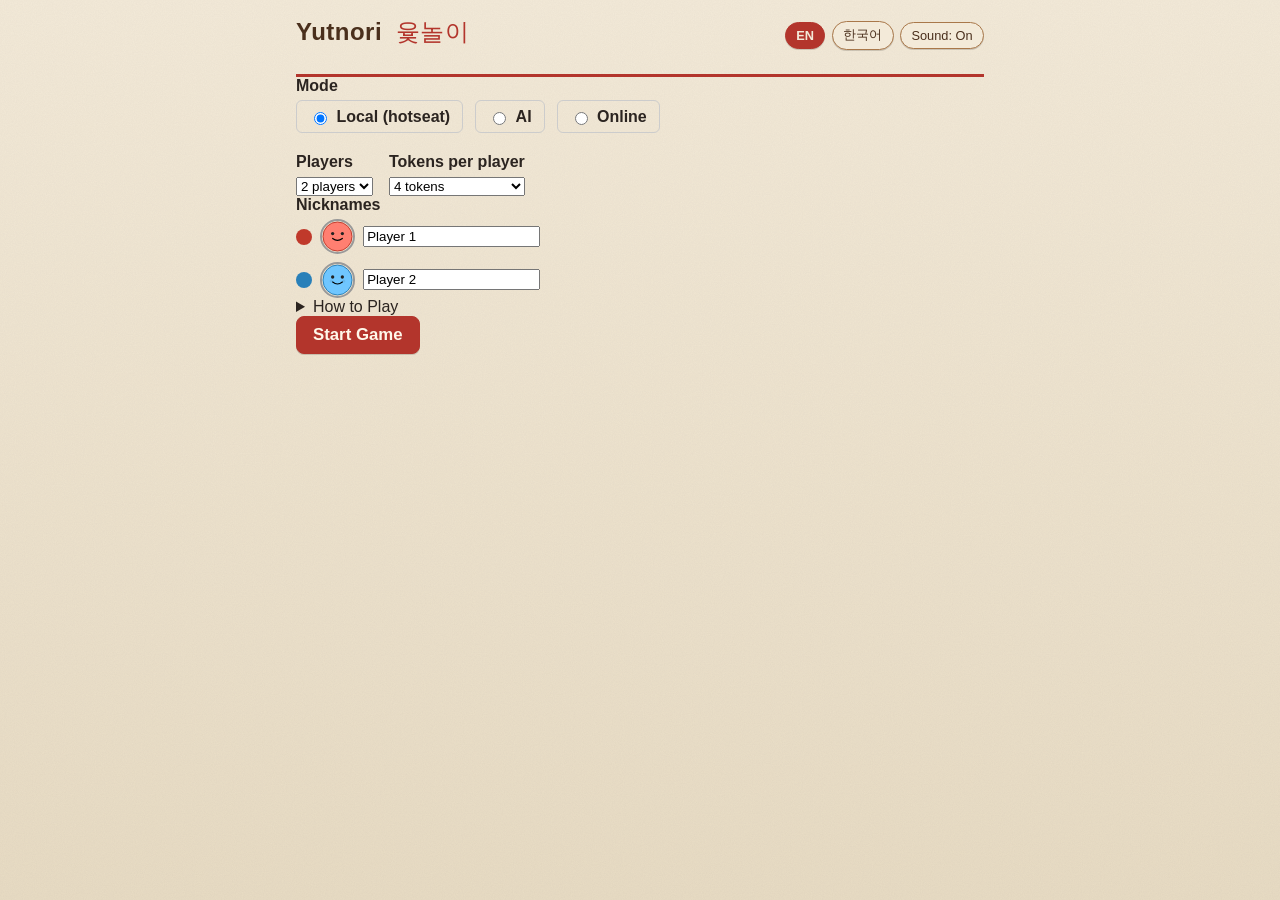
<file: Yutnori/Main Game function code/index.html>
<!DOCTYPE html>
<html lang="en">
<head>
  <meta charset="UTF-8" />
  <meta name="viewport" content="width=device-width, initial-scale=1.0" />
  <title>Yutnori (윷놀이)</title>
  <link rel="stylesheet" href="css/main.css" />
  <link rel="stylesheet" href="css/theme.css" />
  <link rel="stylesheet" href="css/board.css" />
</head>
<body>
  <div id="app">
    <header id="app-header">
      <h1>Yutnori <span class="hangul">윷놀이</span></h1>
      <div id="header-toggles">
        <button id="lang-en-btn" type="button">EN</button>
        <button id="lang-ko-btn" type="button">한국어</button>
        <button id="mute-btn" type="button">Sound: On</button>
      </div>
    </header>

    <section id="setup-screen"></section>

    <section id="game-screen" hidden>
      <div id="turn-banner"></div>

      <div id="board-wrap">
        <svg id="board-svg" viewBox="0 0 100 100" preserveAspectRatio="xMidYMid meet"></svg>
      </div>

      <div id="controls-panel">
        <div id="yut-sticks">
          <div class="yut-stick marked"><div class="face round"></div><div class="face flat"></div></div>
          <div class="yut-stick"><div class="face round"></div><div class="face flat"></div></div>
          <div class="yut-stick"><div class="face round"></div><div class="face flat"></div></div>
          <div class="yut-stick"><div class="face round"></div><div class="face flat"></div></div>
        </div>
        <button id="throw-btn" type="button">Throw Sticks</button>
        <div id="throw-result-announce" aria-live="polite"></div>
        <div id="pending-throws"></div>
        <div id="assign-panel" hidden></div>
        <div id="scoreboard"></div>
      </div>

      <div id="victory-banner" hidden></div>

      <button id="rules-btn" type="button">How to Play</button>
      <div id="rules-panel" hidden></div>
      <button id="new-game-btn" type="button">New Game</button>
    </section>
  </div>

  <script type="module" src="js/main.js"></script>
</body>
</html>
</file>
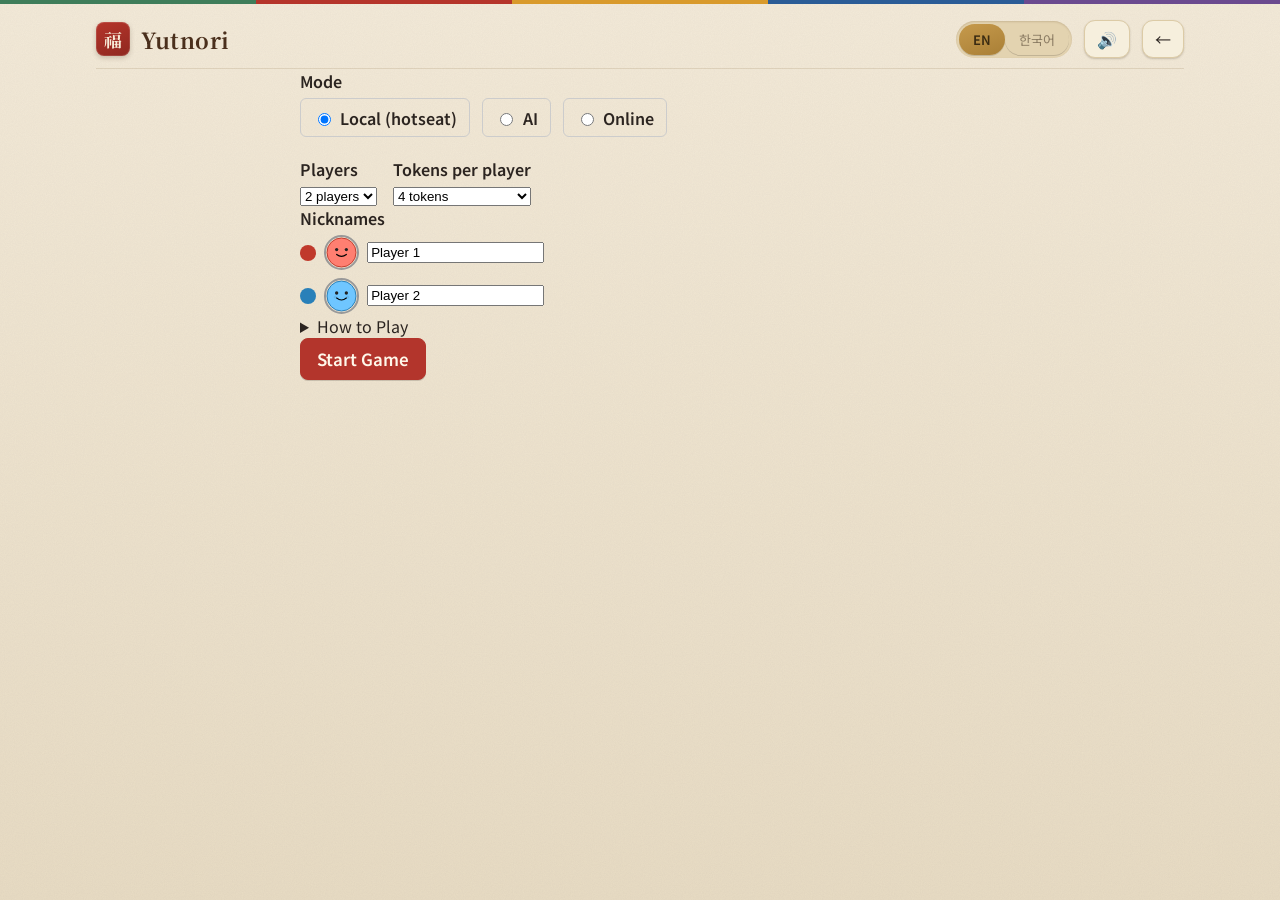
<file: Yutnori/Full Game/game.html>
<!DOCTYPE html>
<html lang="en">
<head>
  <meta charset="UTF-8" />
  <meta name="viewport" content="width=device-width, initial-scale=1.0" />
  <title>Yutnori (윷놀이)</title>
  <link rel="preconnect" href="https://fonts.googleapis.com" />
  <link rel="preconnect" href="https://fonts.gstatic.com" crossorigin />
  <link href="https://fonts.googleapis.com/css2?family=Noto+Serif+KR:wght@400;500;600;700&family=Noto+Sans+KR:wght@300;400;500;700&display=swap" rel="stylesheet" />
  <link rel="stylesheet" href="css/main.css" />
  <link rel="stylesheet" href="css/theme.css" />
  <link rel="stylesheet" href="css/board.css" />
  <!-- New board/appearance theme layer — visual only, loaded last so it wins. -->
  <link rel="stylesheet" href="css/board-theme.css" />
</head>
<body>
  <div class="saekdong-stripe" aria-hidden="true"></div>
  <div id="app">
    <header id="app-header">
      <div class="brand">
        <span class="fu" aria-hidden="true">福</span>
        <h1>Yutnori</h1>
      </div>
      <div id="header-toggles">
        <div class="lang-seg">
          <button id="lang-en-btn" type="button">EN</button>
          <button id="lang-ko-btn" type="button">한국어</button>
        </div>
        <button id="mute-btn" class="iconbtn" type="button" title="Sound">🔊</button>
        <button id="home-btn" class="iconbtn" type="button" title="Back to home">←</button>
      </div>
    </header>

    <section id="setup-screen"></section>

    <section id="game-screen" hidden>
      <div id="game-layout">
        <div class="board-col">
          <div class="board-eyebrow">말판 · The Board</div>
          <div id="board-wrap">
            <span class="frame-corner tl" aria-hidden="true"></span>
            <span class="frame-corner tr" aria-hidden="true"></span>
            <span class="frame-corner bl" aria-hidden="true"></span>
            <span class="frame-corner br" aria-hidden="true"></span>
            <svg id="board-svg" viewBox="0 0 100 100" preserveAspectRatio="xMidYMid meet"></svg>
          </div>
        </div>

        <div class="panel-col">
          <div id="turn-banner"></div>

          <!-- Home / finished counts, moved up for visibility (README §6). -->
          <div id="scoreboard"></div>

          <div id="controls-panel">
            <div id="yut-sticks">
              <div class="yut-stick marked"><div class="face round"></div><div class="face flat"><span class="xmark bd">✕</span></div></div>
              <div class="yut-stick"><div class="face round"></div><div class="face flat"><span class="xmark">✕</span><span class="xmark">✕</span><span class="xmark">✕</span><span class="xmark">✕</span></div></div>
              <div class="yut-stick"><div class="face round"></div><div class="face flat"><span class="xmark">✕</span><span class="xmark">✕</span><span class="xmark">✕</span><span class="xmark">✕</span></div></div>
              <div class="yut-stick"><div class="face round"></div><div class="face flat"><span class="xmark">✕</span><span class="xmark">✕</span><span class="xmark">✕</span><span class="xmark">✕</span></div></div>
            </div>
            <div id="throw-result-announce" aria-live="polite"></div>
            <button id="throw-btn" type="button">Throw Sticks</button>
            <div id="pending-throws"></div>
            <div id="assign-panel" hidden></div>
          </div>

          <div class="panel-actions">
            <button id="rules-btn" type="button">How to Play</button>
            <button id="new-game-btn" type="button">New Game</button>
          </div>
          <div id="rules-panel" hidden></div>
        </div>
      </div>

      <div id="victory-banner" hidden></div>
    </section>
  </div>

  <script type="module" src="js/main.js"></script>
</body>
</html>
</file>
<file: Yutnori/Main Game function code/css/main.css>
/* Base layout and setup-screen styles. Phase 1: functional, unthemed.
   Traditional Korean visual theme lands in Phase 2 (see css/theme.css). */

* {
  box-sizing: border-box;
}

html, body {
  margin: 0;
  padding: 0;
  min-height: 100%;
}

body {
  font-family: system-ui, -apple-system, "Segoe UI", sans-serif;
  background: #f2f2f0;
  color: #222;
}

#app {
  max-width: 720px;
  margin: 0 auto;
  padding: 1rem;
}

#app-header h1 {
  font-size: 1.5rem;
  margin: 0 0 1rem;
}

.hangul {
  font-weight: normal;
  opacity: 0.7;
}

button {
  font: inherit;
  cursor: pointer;
  padding: 0.5rem 1rem;
  border: 1px solid #999;
  border-radius: 6px;
  background: #fff;
}

button:disabled {
  cursor: not-allowed;
  opacity: 0.5;
}

button:hover:not(:disabled) {
  background: #eee;
}

/* ---- Setup screen ---- */

#setup-screen {
  display: flex;
  flex-direction: column;
  gap: 1.25rem;
}

#setup-screen[hidden],
#game-screen[hidden] {
  display: none;
}

.setup-field {
  display: flex;
  flex-direction: column;
  gap: 0.35rem;
}

.setup-field label {
  font-weight: 600;
}

.setup-row {
  display: flex;
  gap: 1rem;
  flex-wrap: wrap;
}

.mode-options {
  display: flex;
  gap: 0.75rem;
  flex-wrap: wrap;
}

.mode-option {
  display: flex;
  align-items: center;
  gap: 0.4rem;
  border: 1px solid #ccc;
  border-radius: 6px;
  padding: 0.4rem 0.75rem;
}

.mode-option.disabled {
  opacity: 0.5;
}

.mode-option .hint {
  font-size: 0.75rem;
  opacity: 0.7;
}

.nickname-list {
  display: flex;
  flex-direction: column;
  gap: 0.5rem;
}

.nickname-row {
  display: flex;
  align-items: center;
  gap: 0.5rem;
}

.nickname-row .swatch {
  width: 1rem;
  height: 1rem;
  border-radius: 50%;
  flex: none;
}

.avatar-upload {
  display: inline-flex;
  cursor: pointer;
  flex: none;
}

.avatar-file-input {
  position: absolute;
  width: 1px;
  height: 1px;
  opacity: 0;
  overflow: hidden;
  pointer-events: none;
}

.avatar-preview {
  width: 2.2rem;
  height: 2.2rem;
  border-radius: 50%;
  object-fit: cover;
  border: 2px solid #999;
}

.avatar-upload:hover .avatar-preview {
  border-color: #c99a2e;
}

.ai-flag-label {
  display: inline-flex;
  align-items: center;
  gap: 0.3rem;
  font-size: 0.85rem;
  white-space: nowrap;
}

/* ---- Online lobby ---- */

.online-lobby {
  display: flex;
  flex-direction: column;
  gap: 1rem;
  align-items: flex-start;
}

.room-code-display {
  font-size: 1.4rem;
  font-weight: 700;
  letter-spacing: 0.05em;
  padding: 0.5rem 1rem;
  border: 2px dashed var(--dancheong-gold, #c99a2e);
  border-radius: 8px;
}

.lobby-player-list {
  display: flex;
  flex-direction: column;
  gap: 0.4rem;
}

.lobby-player {
  display: flex;
  align-items: center;
  gap: 0.5rem;
}

.avatar-preview-sm {
  width: 1.6rem;
  height: 1.6rem;
}

#start-game-btn {
  align-self: flex-start;
  font-size: 1.05rem;
  font-weight: 600;
}

.setup-error {
  color: #b00020;
  font-size: 0.9rem;
}

/* ---- Game screen scaffolding ---- */

#game-screen {
  display: flex;
  flex-direction: column;
  gap: 1rem;
}

#turn-banner {
  font-size: 1.1rem;
  font-weight: 600;
  padding: 0.5rem 0.75rem;
  border-radius: 6px;
  background: #fff;
  border: 1px solid #ddd;
}

#controls-panel {
  display: flex;
  flex-direction: column;
  gap: 0.75rem;
}

#throw-result-announce {
  min-height: 1.5rem;
  font-size: 1.15rem;
  font-weight: 700;
}

#pending-throws {
  display: flex;
  gap: 0.5rem;
  flex-wrap: wrap;
}

.throw-chip {
  border: 1px solid #999;
  border-radius: 999px;
  padding: 0.35rem 0.9rem;
  background: #fff;
}

.throw-chip.selected {
  background: #ffe9a8;
  border-color: #c99a2e;
}

.throw-chip.backdo {
  border-style: dashed;
}

#assign-panel {
  border: 1px solid #ccc;
  border-radius: 8px;
  padding: 0.75rem;
  display: flex;
  flex-direction: column;
  gap: 0.6rem;
  background: #fafafa;
}

.assign-tokens {
  display: flex;
  gap: 0.5rem;
  flex-wrap: wrap;
}

.assign-token-btn {
  border-radius: 999px;
}

.junction-choice-row {
  display: flex;
  gap: 0.5rem;
  flex-wrap: wrap;
}

.preview-line {
  font-size: 0.95rem;
}

.confirm-row {
  display: flex;
  gap: 0.5rem;
}

#scoreboard {
  display: flex;
  gap: 1rem;
  flex-wrap: wrap;
}

.score-card {
  border: 1px solid #ddd;
  border-radius: 6px;
  padding: 0.4rem 0.7rem;
  font-size: 0.9rem;
}

.score-card.current {
  border-color: #c99a2e;
  background: #fff8e6;
}

#victory-banner {
  font-size: 1.3rem;
  font-weight: 700;
  text-align: center;
  padding: 1rem;
  border-radius: 8px;
  background: #e8f7e8;
  border: 1px solid #4caf50;
}

#rules-panel {
  border: 1px solid #ccc;
  border-radius: 8px;
  padding: 1rem;
  background: #fff;
}

#rules-panel h3 {
  margin-top: 0;
}
</file>
<file: Yutnori/Main Game function code/css/theme.css>
/* Phase 2 — traditional Korean visual theme: hanji paper texture, wood-grain
   board frame, a dancheong-inspired palette, carved-stick styling, and
   Korean typography. Everything here is generated in CSS (no image assets),
   and fonts are a system stack only — the NFR requires local/AI play to
   work fully offline, so no CDN web fonts are loaded. */

:root {
  --hanji: #f3ead9;
  --hanji-dark: #e8dcc4;
  --ink: #2b2420;
  --wood-dark: #4a2f1c;
  --wood-mid: #6b4a2b;
  --wood-light: #a9784a;
  --dancheong-red: #b3352c;
  --dancheong-blue: #22558f;
  --dancheong-gold: #d1a13a;
  --dancheong-green: #3d7a4f;
  --paper-shadow: rgba(43, 36, 32, 0.18);

  --font-kr: "Malgun Gothic", "Apple SD Gothic Neo", "Noto Sans KR", "Nanum Gothic", sans-serif;
}

/* Coded hanji (mulberry paper) texture via an inline SVG turbulence filter —
   no bitmap asset to fetch or ship. */
body {
  font-family: var(--font-kr), system-ui, -apple-system, "Segoe UI", sans-serif;
  color: var(--ink);
  background-color: var(--hanji);
  background-image:
    url("data:image/svg+xml;utf8,<svg xmlns='http://www.w3.org/2000/svg'><filter id='n'><feTurbulence type='fractalNoise' baseFrequency='0.9' numOctaves='2' stitchTiles='stitch'/><feColorMatrix type='matrix' values='0 0 0 0 0.16  0 0 0 0 0.14  0 0 0 0 0.12  0 0 0 0.05 0'/></filter><rect width='100%25' height='100%25' filter='url(%23n)'/></svg>"),
    linear-gradient(180deg, var(--hanji) 0%, var(--hanji-dark) 100%);
  background-blend-mode: multiply, normal;
  background-attachment: fixed;
}

#app-header {
  display: flex;
  align-items: baseline;
  justify-content: space-between;
  flex-wrap: wrap;
  gap: 0.5rem 1rem;
  border-bottom: 3px solid var(--dancheong-red);
  padding-bottom: 0.6rem;
}

#app-header h1 {
  font-weight: 700;
  letter-spacing: 0.02em;
  color: var(--wood-dark);
}

#app-header .hangul {
  color: var(--dancheong-red);
  opacity: 1;
  margin-left: 0.4rem;
}

#header-toggles {
  display: flex;
  align-items: center;
  gap: 0.4rem;
}

#header-toggles button {
  font-size: 0.8rem;
  padding: 0.3rem 0.65rem;
  border-radius: 999px;
  border: 1px solid var(--wood-light);
  background: var(--hanji);
  color: var(--wood-dark);
}

#header-toggles button.active {
  background: var(--dancheong-red);
  border-color: var(--dancheong-red);
  color: var(--hanji);
  font-weight: 600;
}

button {
  font-family: inherit;
  border-radius: 8px;
  border: 1px solid var(--wood-light);
  background: var(--hanji);
  color: var(--ink);
  box-shadow: 0 1px 0 var(--paper-shadow);
}

button:hover:not(:disabled) {
  background: #fffaf0;
  border-color: var(--dancheong-gold);
}

#start-game-btn,
#throw-btn {
  background: var(--dancheong-red);
  border-color: var(--dancheong-red);
  color: #fff8ea;
}

#start-game-btn:hover:not(:disabled),
#throw-btn:hover:not(:disabled) {
  background: #c33f34;
}

.throw-chip.selected {
  background: var(--dancheong-gold);
  border-color: #a9782a;
  color: var(--ink);
}

.score-card.current {
  border-color: var(--dancheong-gold);
  background: #fff6de;
}

#rules-panel,
#assign-panel {
  background: #fffaf0;
  border-color: var(--wood-light);
}

#victory-banner {
  background: linear-gradient(135deg, #fff6de, #ffe9c2);
  border: 2px solid var(--dancheong-gold);
  color: var(--wood-dark);
  position: relative;
  overflow: hidden;
}
</file>
<file: Yutnori/Main Game function code/css/board.css>
/* Board, stations, tokens, yut sticks, and their Phase 2 theming/animation. */

#board-wrap {
  width: 100%;
  max-width: 560px;
  margin: 0 auto;
  aspect-ratio: 1 / 1;
  background: var(--hanji, #e4d3ad);
  border-radius: 4px;
  border: 10px solid var(--wood-mid, #6b4a2b);
  border-image: repeating-linear-gradient(
      100deg,
      var(--wood-dark, #4a2f1c) 0px,
      var(--wood-mid, #6b4a2b) 6px,
      var(--wood-light, #a9784a) 10px,
      var(--wood-mid, #6b4a2b) 14px
    )
    10;
  box-shadow: 0 2px 10px rgba(0, 0, 0, 0.25);
}

#board-svg {
  width: 100%;
  height: 100%;
  display: block;
}

.board-line {
  stroke: var(--wood-mid, #6b4a2b);
  stroke-width: 0.6;
  fill: none;
}

.station {
  fill: #fff8ea;
  stroke: var(--wood-mid, #6b4a2b);
  stroke-width: 0.5;
}

.station.corner,
.station.center {
  fill: var(--dancheong-gold, #f3d98b);
  stroke: var(--dancheong-red, #b3352c);
  stroke-width: 0.7;
}

.station.junction-hint {
  stroke: var(--dancheong-gold, #c99a2e);
  stroke-width: 1;
}

.station-hit {
  fill: transparent;
  cursor: default;
}

.station-hit.selectable {
  cursor: pointer;
}

.preview-path {
  stroke: #d1502f;
  stroke-width: 1.2;
  stroke-dasharray: 2 1.5;
  fill: none;
}

.preview-dest {
  fill: none;
  stroke: #d1502f;
  stroke-width: 1.4;
}

.preview-dest.option-b {
  stroke: #2f6fd1;
}

.token {
  cursor: default;
}

.token.selectable {
  cursor: pointer;
}

.token-backdrop {
  opacity: 0; /* image usually covers fully; kept as a solid fallback if the image fails to load */
}

.token-ring {
  stroke-width: 0.6;
}

.token.stacked .token-ring {
  stroke-width: 1.1;
  stroke-dasharray: 1 0.6;
}

.token text {
  font-size: 3px;
  font-weight: 700;
  text-anchor: middle;
  dominant-baseline: central;
  fill: #fff;
  stroke: #000;
  stroke-width: 0.3;
  paint-order: stroke;
  pointer-events: none;
}

.token-ghost {
  stroke: #333;
  stroke-width: 0.4;
  transition: cx 0.15s linear, cy 0.15s linear;
  pointer-events: none;
}

/* ---- Yut sticks (throw animation) ---- */

#yut-sticks {
  display: flex;
  gap: 0.5rem;
  justify-content: center;
  perspective: 400px;
  min-height: 4.5rem;
}

.yut-stick {
  width: 1.1rem;
  height: 4.2rem;
  border-radius: 0.5rem;
  position: relative;
  transform-style: preserve-3d;
  transition: transform 0.5s cubic-bezier(0.4, 0.2, 0.2, 1);
}

.yut-stick .face {
  position: absolute;
  inset: 0;
  border-radius: 0.5rem;
  backface-visibility: hidden;
  background: linear-gradient(180deg, var(--wood-light, #c8996a), var(--wood-mid, #8a5f37));
  border: 1px solid var(--wood-dark, #4a2f1c);
}

.yut-stick .face.round {
  background: linear-gradient(90deg, var(--wood-dark, #4a2f1c), var(--wood-mid, #6b4a2b) 50%, var(--wood-dark, #4a2f1c));
}

.yut-stick .face.flat {
  transform: rotateY(180deg);
}

.yut-stick.marked .face.flat::after {
  content: "";
  position: absolute;
  inset: 30% 20%;
  background:
    linear-gradient(45deg, transparent 45%, var(--dancheong-red, #b3352c) 45%, var(--dancheong-red, #b3352c) 55%, transparent 55%),
    linear-gradient(-45deg, transparent 45%, var(--dancheong-red, #b3352c) 45%, var(--dancheong-red, #b3352c) 55%, transparent 55%);
}

.yut-stick.is-flat {
  transform: rotateY(180deg);
}

.yut-stick.rolling {
  animation: stick-roll 0.5s ease-in-out;
}

@keyframes stick-roll {
  0% {
    transform: rotateY(0deg) rotateX(0deg);
  }
  50% {
    transform: rotateY(360deg) rotateX(180deg);
  }
  100% {
    transform: rotateY(720deg) rotateX(360deg);
  }
}

/* ---- Victory confetti ---- */

.confetti-piece {
  position: absolute;
  top: -10%;
  width: 0.5rem;
  height: 0.9rem;
  opacity: 0.9;
  animation: confetti-fall linear forwards;
}

@keyframes confetti-fall {
  0% {
    transform: translateY(0) rotate(0deg);
    opacity: 0.95;
  }
  100% {
    transform: translateY(220px) rotate(540deg);
    opacity: 0;
  }
}
</file>
<file: Yutnori/Full Game/css/main.css>
/* Base layout and setup-screen styles. Phase 1: functional, unthemed.
   Traditional Korean visual theme lands in Phase 2 (see css/theme.css). */

* {
  box-sizing: border-box;
}

html, body {
  margin: 0;
  padding: 0;
  min-height: 100%;
}

body {
  font-family: system-ui, -apple-system, "Segoe UI", sans-serif;
  background: #f2f2f0;
  color: #222;
}

#app {
  max-width: 720px;
  margin: 0 auto;
  padding: 1rem;
}

#app-header h1 {
  font-size: 1.5rem;
  margin: 0 0 1rem;
}

.hangul {
  font-weight: normal;
  opacity: 0.7;
}

button {
  font: inherit;
  cursor: pointer;
  padding: 0.5rem 1rem;
  border: 1px solid #999;
  border-radius: 6px;
  background: #fff;
}

button:disabled {
  cursor: not-allowed;
  opacity: 0.5;
}

button:hover:not(:disabled) {
  background: #eee;
}

/* ---- Setup screen ---- */

#setup-screen {
  display: flex;
  flex-direction: column;
  gap: 1.25rem;
}

#setup-screen[hidden],
#game-screen[hidden] {
  display: none;
}

.setup-field {
  display: flex;
  flex-direction: column;
  gap: 0.35rem;
}

.setup-field label {
  font-weight: 600;
}

.setup-row {
  display: flex;
  gap: 1rem;
  flex-wrap: wrap;
}

.mode-options {
  display: flex;
  gap: 0.75rem;
  flex-wrap: wrap;
}

.mode-option {
  display: flex;
  align-items: center;
  gap: 0.4rem;
  border: 1px solid #ccc;
  border-radius: 6px;
  padding: 0.4rem 0.75rem;
}

.mode-option.disabled {
  opacity: 0.5;
}

.mode-option .hint {
  font-size: 0.75rem;
  opacity: 0.7;
}

.nickname-list {
  display: flex;
  flex-direction: column;
  gap: 0.5rem;
}

.nickname-row {
  display: flex;
  align-items: center;
  gap: 0.5rem;
}

.nickname-row .swatch {
  width: 1rem;
  height: 1rem;
  border-radius: 50%;
  flex: none;
}

.avatar-upload {
  display: inline-flex;
  cursor: pointer;
  flex: none;
}

.avatar-file-input {
  position: absolute;
  width: 1px;
  height: 1px;
  opacity: 0;
  overflow: hidden;
  pointer-events: none;
}

.avatar-preview {
  width: 2.2rem;
  height: 2.2rem;
  border-radius: 50%;
  object-fit: cover;
  border: 2px solid #999;
}

.avatar-upload:hover .avatar-preview {
  border-color: #c99a2e;
}

.ai-flag-label {
  display: inline-flex;
  align-items: center;
  gap: 0.3rem;
  font-size: 0.85rem;
  white-space: nowrap;
}

/* ---- Online lobby ---- */

.online-lobby {
  display: flex;
  flex-direction: column;
  gap: 1rem;
  align-items: flex-start;
}

.room-code-display {
  font-size: 1.4rem;
  font-weight: 700;
  letter-spacing: 0.05em;
  padding: 0.5rem 1rem;
  border: 2px dashed var(--dancheong-gold, #c99a2e);
  border-radius: 8px;
}

.lobby-player-list {
  display: flex;
  flex-direction: column;
  gap: 0.4rem;
}

.lobby-player {
  display: flex;
  align-items: center;
  gap: 0.5rem;
}

.avatar-preview-sm {
  width: 1.6rem;
  height: 1.6rem;
}

#start-game-btn {
  align-self: flex-start;
  font-size: 1.05rem;
  font-weight: 600;
}

.setup-error {
  color: #b00020;
  font-size: 0.9rem;
}

/* ---- Game screen scaffolding ---- */

#game-screen {
  display: flex;
  flex-direction: column;
  gap: 1rem;
}

#turn-banner {
  font-size: 1.1rem;
  font-weight: 600;
  padding: 0.5rem 0.75rem;
  border-radius: 6px;
  background: #fff;
  border: 1px solid #ddd;
}

#controls-panel {
  display: flex;
  flex-direction: column;
  gap: 0.75rem;
}

#throw-result-announce {
  min-height: 1.5rem;
  font-size: 1.15rem;
  font-weight: 700;
}

#pending-throws {
  display: flex;
  gap: 0.5rem;
  flex-wrap: wrap;
}

.throw-chip {
  border: 1px solid #999;
  border-radius: 999px;
  padding: 0.35rem 0.9rem;
  background: #fff;
}

.throw-chip.selected {
  background: #ffe9a8;
  border-color: #c99a2e;
}

.throw-chip.backdo {
  border-style: dashed;
}

#assign-panel {
  border: 1px solid #ccc;
  border-radius: 8px;
  padding: 0.75rem;
  display: flex;
  flex-direction: column;
  gap: 0.6rem;
  background: #fafafa;
}

.assign-tokens {
  display: flex;
  gap: 0.5rem;
  flex-wrap: wrap;
}

.assign-token-btn {
  border-radius: 999px;
}

.junction-choice-row {
  display: flex;
  gap: 0.5rem;
  flex-wrap: wrap;
}

.preview-line {
  font-size: 0.95rem;
}

.confirm-row {
  display: flex;
  gap: 0.5rem;
}

#scoreboard {
  display: flex;
  gap: 1rem;
  flex-wrap: wrap;
}

.score-card {
  border: 1px solid #ddd;
  border-radius: 6px;
  padding: 0.4rem 0.7rem;
  font-size: 0.9rem;
}

.score-card.current {
  border-color: #c99a2e;
  background: #fff8e6;
}

#victory-banner {
  font-size: 1.3rem;
  font-weight: 700;
  text-align: center;
  padding: 1rem;
  border-radius: 8px;
  background: #e8f7e8;
  border: 1px solid #4caf50;
}

#rules-panel {
  border: 1px solid #ccc;
  border-radius: 8px;
  padding: 1rem;
  background: #fff;
}

#rules-panel h3 {
  margin-top: 0;
}
</file>
<file: Yutnori/Full Game/css/theme.css>
/* Phase 2 — traditional Korean visual theme: hanji paper texture, wood-grain
   board frame, a dancheong-inspired palette, carved-stick styling, and
   Korean typography. Everything here is generated in CSS (no image assets),
   and fonts are a system stack only — the NFR requires local/AI play to
   work fully offline, so no CDN web fonts are loaded. */

:root {
  --hanji: #f3ead9;
  --hanji-dark: #e8dcc4;
  --ink: #2b2420;
  --wood-dark: #4a2f1c;
  --wood-mid: #6b4a2b;
  --wood-light: #a9784a;
  --dancheong-red: #b3352c;
  --dancheong-blue: #22558f;
  --dancheong-gold: #d1a13a;
  --dancheong-green: #3d7a4f;
  --paper-shadow: rgba(43, 36, 32, 0.18);

  --font-kr: "Malgun Gothic", "Apple SD Gothic Neo", "Noto Sans KR", "Nanum Gothic", sans-serif;
}

/* Coded hanji (mulberry paper) texture via an inline SVG turbulence filter —
   no bitmap asset to fetch or ship. */
body {
  font-family: var(--font-kr), system-ui, -apple-system, "Segoe UI", sans-serif;
  color: var(--ink);
  background-color: var(--hanji);
  background-image:
    url("data:image/svg+xml;utf8,<svg xmlns='http://www.w3.org/2000/svg'><filter id='n'><feTurbulence type='fractalNoise' baseFrequency='0.9' numOctaves='2' stitchTiles='stitch'/><feColorMatrix type='matrix' values='0 0 0 0 0.16  0 0 0 0 0.14  0 0 0 0 0.12  0 0 0 0.05 0'/></filter><rect width='100%25' height='100%25' filter='url(%23n)'/></svg>"),
    linear-gradient(180deg, var(--hanji) 0%, var(--hanji-dark) 100%);
  background-blend-mode: multiply, normal;
  background-attachment: fixed;
}

#app-header {
  display: flex;
  align-items: baseline;
  justify-content: space-between;
  flex-wrap: wrap;
  gap: 0.5rem 1rem;
  border-bottom: 3px solid var(--dancheong-red);
  padding-bottom: 0.6rem;
}

#app-header h1 {
  font-weight: 700;
  letter-spacing: 0.02em;
  color: var(--wood-dark);
}

#app-header .hangul {
  color: var(--dancheong-red);
  opacity: 1;
  margin-left: 0.4rem;
}

#header-toggles {
  display: flex;
  align-items: center;
  gap: 0.4rem;
}

#header-toggles button {
  font-size: 0.8rem;
  padding: 0.3rem 0.65rem;
  border-radius: 999px;
  border: 1px solid var(--wood-light);
  background: var(--hanji);
  color: var(--wood-dark);
}

#header-toggles button.active {
  background: var(--dancheong-red);
  border-color: var(--dancheong-red);
  color: var(--hanji);
  font-weight: 600;
}

button {
  font-family: inherit;
  border-radius: 8px;
  border: 1px solid var(--wood-light);
  background: var(--hanji);
  color: var(--ink);
  box-shadow: 0 1px 0 var(--paper-shadow);
}

button:hover:not(:disabled) {
  background: #fffaf0;
  border-color: var(--dancheong-gold);
}

#start-game-btn,
#throw-btn {
  background: var(--dancheong-red);
  border-color: var(--dancheong-red);
  color: #fff8ea;
}

#start-game-btn:hover:not(:disabled),
#throw-btn:hover:not(:disabled) {
  background: #c33f34;
}

.throw-chip.selected {
  background: var(--dancheong-gold);
  border-color: #a9782a;
  color: var(--ink);
}

.score-card.current {
  border-color: var(--dancheong-gold);
  background: #fff6de;
}

#rules-panel,
#assign-panel {
  background: #fffaf0;
  border-color: var(--wood-light);
}

#victory-banner {
  background: linear-gradient(135deg, #fff6de, #ffe9c2);
  border: 2px solid var(--dancheong-gold);
  color: var(--wood-dark);
  position: relative;
  overflow: hidden;
}
</file>
<file: Yutnori/Full Game/css/board.css>
/* Board, stations, tokens, yut sticks, and their Phase 2 theming/animation. */

#board-wrap {
  width: 100%;
  max-width: 560px;
  margin: 0 auto;
  aspect-ratio: 1 / 1;
  background: var(--hanji, #e4d3ad);
  border-radius: 4px;
  border: 10px solid var(--wood-mid, #6b4a2b);
  border-image: repeating-linear-gradient(
      100deg,
      var(--wood-dark, #4a2f1c) 0px,
      var(--wood-mid, #6b4a2b) 6px,
      var(--wood-light, #a9784a) 10px,
      var(--wood-mid, #6b4a2b) 14px
    )
    10;
  box-shadow: 0 2px 10px rgba(0, 0, 0, 0.25);
}

#board-svg {
  width: 100%;
  height: 100%;
  display: block;
}

.board-line {
  stroke: var(--wood-mid, #6b4a2b);
  stroke-width: 0.6;
  fill: none;
}

.station {
  fill: #fff8ea;
  stroke: var(--wood-mid, #6b4a2b);
  stroke-width: 0.5;
}

.station.corner,
.station.center {
  fill: var(--dancheong-gold, #f3d98b);
  stroke: var(--dancheong-red, #b3352c);
  stroke-width: 0.7;
}

.station.junction-hint {
  stroke: var(--dancheong-gold, #c99a2e);
  stroke-width: 1;
}

.station-hit {
  fill: transparent;
  cursor: default;
}

.station-hit.selectable {
  cursor: pointer;
}

.preview-path {
  stroke: #d1502f;
  stroke-width: 1.2;
  stroke-dasharray: 2 1.5;
  fill: none;
}

.preview-dest {
  fill: none;
  stroke: #d1502f;
  stroke-width: 1.4;
}

.preview-dest.option-b {
  stroke: #2f6fd1;
}

.token {
  cursor: default;
}

.token.selectable {
  cursor: pointer;
}

.token-backdrop {
  opacity: 0; /* image usually covers fully; kept as a solid fallback if the image fails to load */
}

.token-ring {
  stroke-width: 0.6;
}

.token.stacked .token-ring {
  stroke-width: 1.1;
  stroke-dasharray: 1 0.6;
}

.token text {
  font-size: 3px;
  font-weight: 700;
  text-anchor: middle;
  dominant-baseline: central;
  fill: #fff;
  stroke: #000;
  stroke-width: 0.3;
  paint-order: stroke;
  pointer-events: none;
}

.token-ghost {
  stroke: #333;
  stroke-width: 0.4;
  transition: cx 0.15s linear, cy 0.15s linear;
  pointer-events: none;
}

/* ---- Yut sticks (throw animation) ---- */

#yut-sticks {
  display: flex;
  gap: 0.5rem;
  justify-content: center;
  perspective: 400px;
  min-height: 4.5rem;
}

.yut-stick {
  width: 1.1rem;
  height: 4.2rem;
  border-radius: 0.5rem;
  position: relative;
  transform-style: preserve-3d;
  transition: transform 0.5s cubic-bezier(0.4, 0.2, 0.2, 1);
}

.yut-stick .face {
  position: absolute;
  inset: 0;
  border-radius: 0.5rem;
  backface-visibility: hidden;
  background: linear-gradient(180deg, var(--wood-light, #c8996a), var(--wood-mid, #8a5f37));
  border: 1px solid var(--wood-dark, #4a2f1c);
}

.yut-stick .face.round {
  background: linear-gradient(90deg, var(--wood-dark, #4a2f1c), var(--wood-mid, #6b4a2b) 50%, var(--wood-dark, #4a2f1c));
}

.yut-stick .face.flat {
  transform: rotateY(180deg);
}

.yut-stick.marked .face.flat::after {
  content: "";
  position: absolute;
  inset: 30% 20%;
  background:
    linear-gradient(45deg, transparent 45%, var(--dancheong-red, #b3352c) 45%, var(--dancheong-red, #b3352c) 55%, transparent 55%),
    linear-gradient(-45deg, transparent 45%, var(--dancheong-red, #b3352c) 45%, var(--dancheong-red, #b3352c) 55%, transparent 55%);
}

.yut-stick.is-flat {
  transform: rotateY(180deg);
}

.yut-stick.rolling {
  animation: stick-roll 0.5s ease-in-out;
}

@keyframes stick-roll {
  0% {
    transform: rotateY(0deg) rotateX(0deg);
  }
  50% {
    transform: rotateY(360deg) rotateX(180deg);
  }
  100% {
    transform: rotateY(720deg) rotateX(360deg);
  }
}

/* ---- Victory confetti ---- */

.confetti-piece {
  position: absolute;
  top: -10%;
  width: 0.5rem;
  height: 0.9rem;
  opacity: 0.9;
  animation: confetti-fall linear forwards;
}

@keyframes confetti-fall {
  0% {
    transform: translateY(0) rotate(0deg);
    opacity: 0.95;
  }
  100% {
    transform: translateY(220px) rotate(540deg);
    opacity: 0;
  }
}
</file>
<file: Yutnori/Full Game/css/board-theme.css>
/* =====================================================================
   BOARD-THEME (appearance only)
   Ports the look of the standalone board mockup onto the real game:
   palette, Korean type, obangsaek stripe, wood frame + brass corners,
   hanji "paper" board, node/star motifs, 3D yut sticks, and the
   two-column board + panel layout with card styling.

   This file is layered LAST (after main/theme/board css) and only sets
   visual properties. No game logic, geometry, or rules are involved.
   ===================================================================== */

:root {
  --serif: 'Noto Serif KR', Garamond, 'Times New Roman', serif;
  --sans: 'Noto Sans KR', 'Malgun Gothic', 'Apple SD Gothic Neo', system-ui, -apple-system, sans-serif;
  --panel: #f6efdd;
  --panel-line: #dccba6;
  --ink-soft: #8a7b62;
  --red: #b5342a;
  --red-deep: #8f2820;
  --blue: #2b5c96;
  --gold: #c69a4c;
  --brass: #c9a95e;
  --wood: #8a5c33;
  --wood-2: #6e4526;
  --shadow: rgba(60, 40, 20, 0.22);
}

body {
  font-family: var(--sans);
}

#app {
  /* Widen so the board + panel sit side by side (setup stays constrained). */
  max-width: 1120px;
}

#app-header {
  align-items: center;
  border-bottom: 1px solid rgba(140, 110, 70, 0.18);
}
#app-header h1 {
  font-family: var(--serif);
  font-size: 22px;
  margin: 0;
  letter-spacing: 0.5px;
}
.brand { display: flex; align-items: center; gap: 11px; }
.brand .hangul { display: none; }
.fu {
  width: 34px;
  height: 34px;
  border-radius: 8px;
  background: linear-gradient(160deg, var(--red), var(--red-deep));
  color: #f7ecd8;
  font-family: var(--serif);
  font-weight: 700;
  font-size: 18px;
  display: grid;
  place-items: center;
  box-shadow: 0 2px 5px var(--shadow), inset 0 0 0 1px rgba(255, 255, 255, 0.12);
}
#header-toggles { gap: 12px; }
.lang-seg {
  display: flex;
  background: #e3d3b0;
  border-radius: 999px;
  padding: 3px;
  box-shadow: inset 0 1px 2px rgba(90, 60, 30, 0.18);
}
#header-toggles .lang-seg button {
  border: 0;
  background: transparent;
  padding: 6px 14px;
  border-radius: 999px;
  font-size: 13px;
  color: var(--ink-soft);
  cursor: pointer;
  font-family: var(--sans);
}
#header-toggles .lang-seg button.active {
  background: linear-gradient(160deg, var(--gold), #a97f36);
  color: #3a2b12;
  font-weight: 600;
}
#header-toggles .iconbtn {
  min-width: 40px;
  height: 38px;
  padding: 0 12px;
  border: 1px solid var(--panel-line);
  border-radius: 11px;
  background: var(--panel);
  color: var(--ink);
  box-shadow: 0 1px 2px var(--shadow);
  font-size: 16px;
  display: grid;
  place-items: center;
}
#header-toggles .iconbtn:hover { background: #fbf5e6; }

/* keep the setup screen readable now that #app is wide */
#setup-screen {
  max-width: 680px;
  width: 100%;
  margin-inline: auto;
}

/* ---- obangsaek stripe across the very top (full width) ---- */
.saekdong-stripe {
  height: 4px;
  margin: 0;
  background: linear-gradient(90deg,
    #3f7d5a 0 20%, #b5342a 20% 40%, #d99a2b 40% 60%, #2b5c96 60% 80%, #6b4a8f 80% 100%);
}

/* ---- two-column layout: board left, panel right ---- */
#game-layout {
  display: grid;
  grid-template-columns: minmax(0, 1fr) 340px;
  gap: 28px;
  align-items: start;
}
.board-col { min-width: 0; }
.panel-col {
  min-width: 0;
  display: flex;
  flex-direction: column;
  gap: 16px;
}
.board-eyebrow {
  font-size: 11px;
  letter-spacing: 3.5px;
  color: var(--ink-soft);
  text-transform: uppercase;
  margin-bottom: 10px;
}

@media (max-width: 820px) {
  #game-layout { grid-template-columns: 1fr; }
  .panel-col { order: 2; }
  #board-wrap { max-width: 560px; margin-inline: auto; }
}

/* ---- wood board frame + brass corners + hanji paper ---- */
#board-wrap {
  position: relative;
  max-width: 100%;
  margin: 0 auto;
  padding: 16px;
  aspect-ratio: auto;               /* inner svg now defines height */
  border: none;                     /* replace the old flat border-image */
  border-radius: 16px;
  background: linear-gradient(150deg, var(--wood) 0%, var(--wood-2) 45%, var(--wood-dark, #4c2f18) 100%);
  box-shadow:
    0 18px 40px -14px var(--shadow),
    inset 0 0 0 2px rgba(255, 220, 160, 0.10),
    inset 0 3px 10px rgba(0, 0, 0, 0.28);
}
#board-wrap::before {
  content: "";
  position: absolute;
  inset: 9px;
  border-radius: 10px;
  border: 1px solid rgba(201, 169, 94, 0.4);
  pointer-events: none;
  z-index: 2;
}
.frame-corner {
  position: absolute;
  width: 26px;
  height: 26px;
  border: 2px solid var(--brass);
  opacity: 0.85;
  z-index: 3;
  pointer-events: none;
}
.frame-corner.tl { top: 8px; left: 8px; border-right: 0; border-bottom: 0; border-top-left-radius: 6px; }
.frame-corner.tr { top: 8px; right: 8px; border-left: 0; border-bottom: 0; border-top-right-radius: 6px; }
.frame-corner.bl { bottom: 8px; left: 8px; border-right: 0; border-top: 0; border-bottom-left-radius: 6px; }
.frame-corner.br { bottom: 8px; right: 8px; border-left: 0; border-top: 0; border-bottom-right-radius: 6px; }

#board-svg {
  position: relative;
  z-index: 1;
  width: 100%;
  height: auto;
  aspect-ratio: 1 / 1;
  display: block;
  border-radius: 8px;
  background: radial-gradient(130% 130% at 20% 10%, #f4ead3, #e7d8b6 70%);
  box-shadow: inset 0 0 40px rgba(120, 85, 40, 0.18);
}

/* ---- board svg: links, nodes, corner/center star motif ---- */
.board-line {
  stroke: #9c7c4e;
  stroke-width: 0.5;
  opacity: 0.6;
}
.station {
  fill: #f3e8cf;
  stroke: #9c7c4e;
  stroke-width: 0.4;
}
.station.corner,
.station.center {
  fill: #f3e8cf;
  stroke: var(--wood);
  stroke-width: 0.55;
}
.node-ring {
  fill: none;
  stroke: var(--red);
  stroke-width: 0.35;
  opacity: 0.5;
  pointer-events: none;
}
.node-star {
  stroke: var(--red);
  stroke-width: 0.3;
  opacity: 0.55;
  pointer-events: none;
}

/* ---- nodes: halo + movable highlight (for the move preview) ---- */
.halo {
  fill: none;
  stroke: var(--gold);
  stroke-width: 0.5;
  opacity: 0;
  pointer-events: none;
}
.node.movable .station {
  stroke: var(--gold);
  stroke-width: 0.9;
}
.node.movable .halo {
  opacity: 0.9;
}
@media (prefers-reduced-motion: no-preference) {
  .node.movable .halo { animation: node-pulse 1.5s ease-in-out infinite; }
}
@keyframes node-pulse {
  0%, 100% { opacity: 0.35; }
  50% { opacity: 0.95; }
}

/* ---- disc tokens (carved stone) ---- */
.token { cursor: default; }
.token.selectable { cursor: pointer; }
.token-disc { stroke-width: 0.45; }
.token-hi { fill: rgba(255, 255, 255, 0.55); pointer-events: none; }
.token-ring { stroke-width: 0.5; }
.token.stacked .token-ring { stroke-width: 0.9; stroke-dasharray: 1 0.6; }
.token-pick {
  fill: none;
  stroke: var(--gold);
  stroke-width: 0.7;
  opacity: 0;
  pointer-events: none;
}
.token.selectable .token-pick { opacity: 1; }
@media (prefers-reduced-motion: no-preference) {
  .token.selectable .token-pick { animation: node-pulse 1.4s ease-in-out infinite; }
}
.token .token-count {
  fill: #fff;
  font-family: var(--sans);
  font-weight: 700;
  font-size: 3px;
  text-anchor: middle;
  dominant-baseline: central;
  paint-order: stroke;
  stroke: rgba(0, 0, 0, 0.5);
  stroke-width: 0.25;
  pointer-events: none;
}

/* ---- ghost move-preview ---- */
.preview-path {
  stroke: var(--gold);
  stroke-width: 0.5;
  stroke-dasharray: 1 1;
  opacity: 0.5;
  fill: none;
}
.ghost-disc { opacity: 0.45; pointer-events: none; }
.ghost-ring {
  fill: none;
  stroke: var(--gold);
  stroke-width: 0.5;
  stroke-dasharray: 1.4 1;
  pointer-events: none;
}
@media (prefers-reduced-motion: no-preference) {
  .ghost-ring {
    animation: ghost-spin 5s linear infinite;
    transform-box: fill-box;
    transform-origin: center;
  }
}
@keyframes ghost-spin { to { stroke-dashoffset: -24; } }

/* ---- off-board pens (waiting / home) ---- */
.pen-box {
  fill: rgba(255, 252, 244, 0.28);
  stroke-width: 0.35;
  stroke-dasharray: 1 0.7;
  opacity: 0.85;
}
.pen-label {
  fill: var(--ink-soft);
  font-family: var(--sans);
  font-size: 2px;
  letter-spacing: 0.02em;
}

/* ---- start marker ---- */
.start-label {
  fill: var(--ink-soft);
  font-family: var(--sans);
  font-size: 2.6px;
}
.start-arrow { fill: var(--red); opacity: 0.6; }

/* ---- 3D yut sticks: dark rounded back + light carved-X belly ---- */
#yut-sticks {
  gap: 14px;
  perspective: 820px;
  min-height: 128px;
  align-items: center;
}
#yut-sticks .yut-stick {
  width: 26px;
  height: 112px;
  border-radius: 0;
}
#yut-sticks .yut-stick .face {
  border: none;
  border-radius: 13px / 20px;       /* cut-cylinder rounded caps */
  overflow: hidden;
}
/* ROUND back (dark domed log) — hidden until a stick lands round-side up */
#yut-sticks .yut-stick .face.round {
  transform: rotateX(180deg);
  background: linear-gradient(90deg, #432a15 0%, #78502e 40%, #916639 52%, #6d4525 68%, #3c2413 100%);
  box-shadow: inset 0 0 0 1px rgba(0, 0, 0, 0.4);
}
#yut-sticks .yut-stick .face.round::after {
  content: "";
  position: absolute;
  left: 20%;
  top: 6%;
  width: 24%;
  height: 88%;
  border-radius: 50%;
  background: rgba(255, 240, 210, 0.18);
  filter: blur(3px);
}
/* FLAT belly (shown at rest, ✕ marks facing up) — light sawn plane */
#yut-sticks .yut-stick .face.flat {
  transform: none;
  background:
    linear-gradient(90deg, rgba(110, 72, 36, 0.5) 0 2px, transparent 2px calc(100% - 2px), rgba(110, 72, 36, 0.5) calc(100% - 2px) 100%),
    linear-gradient(115deg, #efdcb4, #e0c48f);
  box-shadow: inset 0 0 0 1px rgba(120, 80, 40, 0.4);
  display: flex;
  flex-direction: column;
  align-items: center;
  justify-content: space-evenly;
  padding: 14px 0;
}
/* a stick that lands round-side up flips to show its dark back */
#yut-sticks .yut-stick.is-round { transform: rotateX(180deg); }
/* the old CSS-drawn X on .marked is replaced by real glyphs */
.yut-stick.marked .face.flat::after { content: none; }
.yut-stick .xmark {
  font-size: 12px;
  line-height: 1;
  font-weight: 700;
  font-family: var(--sans);
  color: rgba(88, 56, 26, 0.85);
  text-shadow: 0 1px 0 rgba(255, 255, 255, 0.5);
}
.yut-stick .xmark.bd {
  color: var(--red);
  font-size: 22px;
}

/* nicer toss (kept at ~0.5s to match the reveal timing in controls.js) */
@media (prefers-reduced-motion: no-preference) {
  #yut-sticks .yut-stick.rolling { animation: yut-toss 0.5s ease; }
}
@keyframes yut-toss {
  0% { transform: translateY(0) rotateX(0); }
  45% { transform: translateY(-46px) rotateX(540deg); }
  100% { transform: translateY(0) rotateX(0); }
}

/* ---- panel cards ---- */
#turn-banner {
  display: flex;
  align-items: center;
  gap: 12px;
  background: var(--panel);
  border: 1px solid var(--panel-line);
  border-radius: 14px;
  padding: 14px 16px;
  box-shadow: 0 2px 6px -2px var(--shadow);
}
.turn-dot {
  width: 22px;
  height: 22px;
  border-radius: 50%;
  flex: none;
  box-shadow: inset 0 0 0 3px rgba(255, 255, 255, 0.5);
}
.turn-who { font-family: var(--serif); font-size: 18px; font-weight: 600; }
.turn-sub { font-size: 12px; color: var(--ink-soft); }
#controls-panel {
  background: var(--panel);
  border: 1px solid var(--panel-line);
  border-radius: 14px;
  padding: 16px 18px;
  box-shadow: 0 2px 6px -2px var(--shadow);
}
#throw-result-announce {
  text-align: center;
  min-height: 1.6rem;
  font-family: var(--serif);
  font-size: 1.05rem;
  color: var(--red);
}
#throw-result-announce:empty::before {
  content: "CAST THE STICKS";
  font-family: var(--sans);
  font-size: 11px;
  letter-spacing: 2px;
  color: var(--ink-soft);
}
#throw-btn {
  width: 100%;
  padding: 13px;
  border: 0;
  border-radius: 11px;
  font-family: var(--serif);
  font-size: 16px;
  font-weight: 600;
  letter-spacing: 1px;
  color: #f7ecd8;
  background: linear-gradient(160deg, var(--red), var(--red-deep));
  box-shadow: 0 3px 8px -2px var(--shadow), inset 0 0 0 1px rgba(255, 255, 255, 0.12);
}
#throw-btn:hover:not(:disabled) {
  filter: brightness(1.06);
  background: linear-gradient(160deg, var(--red), var(--red-deep));
}
#pending-throws { justify-content: center; }
.throw-chip {
  font-family: var(--serif);
  border: 1px solid var(--panel-line);
  background: #fff8ea;
  border-radius: 12px;
  padding: 9px 14px;
}
.throw-chip.selected {
  border-color: var(--gold);
  background: #fff2d4;
  box-shadow: 0 0 0 2px rgba(198, 154, 76, 0.35);
  color: var(--ink, #3c3327);
}
/* home/finished counts as their own card, one row per player (README §6) */
#scoreboard {
  flex-direction: column;
  gap: 8px;
  background: var(--panel);
  border: 1px solid var(--panel-line);
  border-radius: 14px;
  padding: 12px 16px;
  box-shadow: 0 2px 6px -2px var(--shadow);
}
.score-row {
  display: flex;
  align-items: center;
  justify-content: space-between;
  gap: 12px;
  padding: 2px 0;
}
.score-row .nm { font-family: var(--serif); font-weight: 600; }
.score-row .fin { font-size: 13px; color: var(--ink-soft); }
.score-row.current .fin { color: var(--ink); font-weight: 600; }

/* keyboard focus outline (README §9) */
:focus-visible {
  outline: 3px solid var(--gold);
  outline-offset: 2px;
  border-radius: 6px;
}
#assign-panel {
  background: #fffaf0;
  border-color: var(--panel-line);
  border-radius: 14px;
}
#rules-panel {
  background: var(--panel);
  border: 1px solid var(--panel-line);
  border-radius: 14px;
}
.panel-actions {
  display: flex;
  gap: 10px;
}
.panel-actions button { flex: 1; }

/* ---- victory banner ---- */
#victory-banner {
  margin-top: 20px;
  font-family: var(--serif);
  border-radius: 16px;
}
</file>
